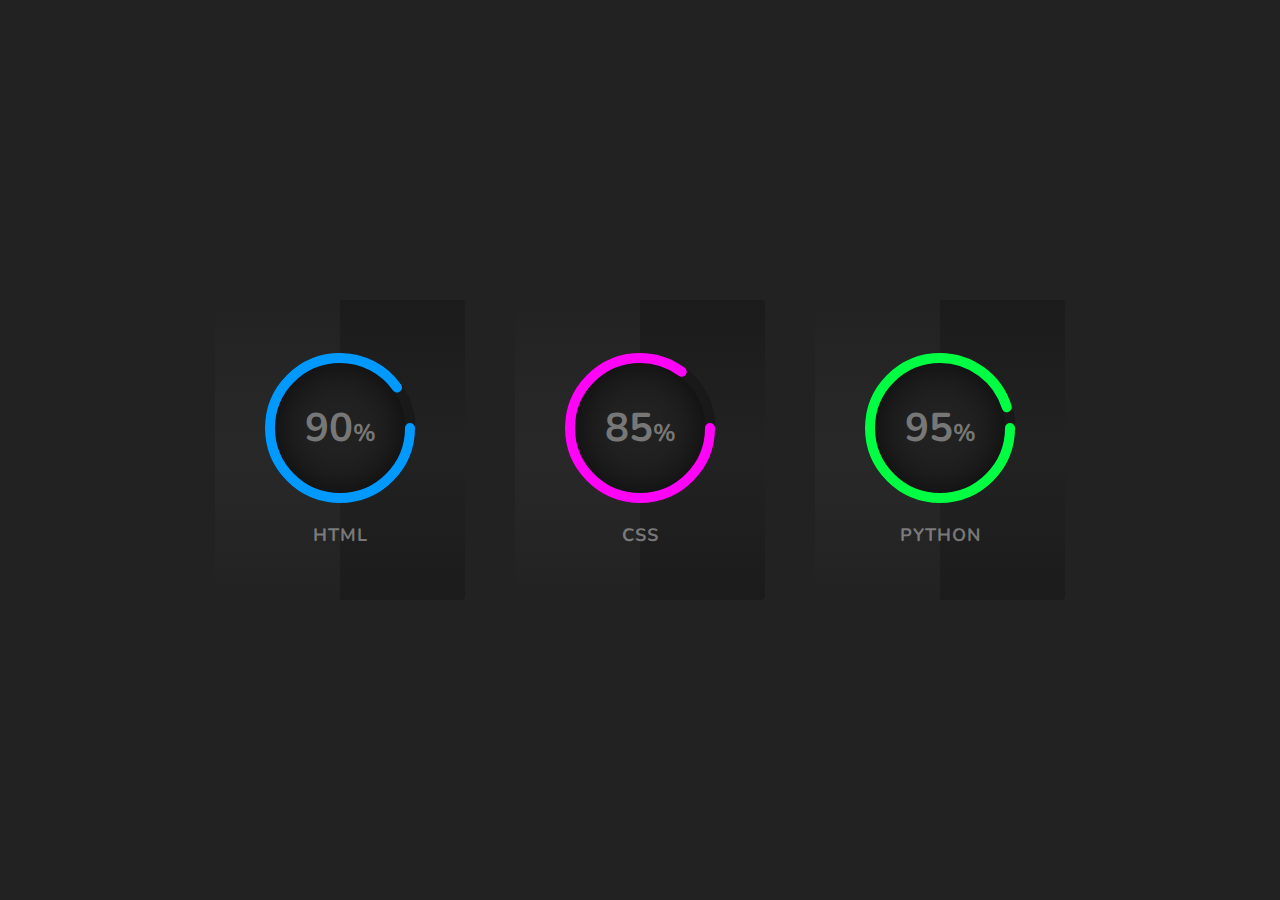
<file: skills.html>
<!DOCTYPE html>
<html lang="en">
<head>
    <meta charset="UTF-8">
    <meta http-equiv="X-UA-Compatible" content="IE=edge">
    <meta name="viewport" content="width=device-width, initial-scale=1.0">
    <link rel="stylesheet" href="skills.css">
    <title>Skills</title>
</head>
<body>
    <section>
        <header>
            <a href="/"><img src="images/logo.png" alt="Logo" class="logo"></a>
            <div class="toggle"></div>
            <ul class="navigation">
                <li><a href="index.html" style="--i:1;">Home</a></li>
                <li><a href="about.html" style="--i:2;" class="active">About</a></li>
                <li><a href="#" style="--i:3;">euhc</a></li>
                <li><a href="#" style="--i:4;">Blog</a></li>
                <li><a href="#" style="--i:5;">Contact</a></li>
            </ul>
        </header>


    <div class="container">
        <div class="card">
            <div class="box">
                <div class="percent">
                    <svg>
                        <circle cx="70" cy="70" r="70"></circle>
                        <circle cx="70" cy="70" r="70"></circle>
                    </svg>
                    <div class="number">
                        <h2>90<span>%</span></h2>
                    </div>
                </div>
                <h2 class="text">Html</h2>
            </div>
        </div>
        <div class="card">
            <div class="box">
                <div class="percent">
                    <svg>
                        <circle cx="70" cy="70" r="70"></circle>
                        <circle cx="70" cy="70" r="70"></circle>
                    </svg>
                    <div class="number">
                        <h2>85<span>%</span></h2>
                    </div>
                </div>
                <h2 class="text">Css</h2>
            </div>
        </div>
        <div class="card">
            <div class="box">
                <div class="percent">
                    <svg>
                        <circle cx="70" cy="70" r="70"></circle>
                        <circle cx="70" cy="70" r="70"></circle>
                    </svg>
                    <div class="number">
                        <h2>95<span>%</span></h2>
                    </div>
                </div>
                <h2 class="text">Python</h2>
            </div>
        </div>
    </div>


    </section>


    <script>
        const menuToggle = document.querySelector('.toggle');
        const navigation = document.querySelector('.navigation');
        menuToggle.onclick = function(){
            menuToggle.classList.toggle('active')
            navigation.classList.toggle('active')
        }
    </script>
</body>
</html>
</file>
<file: skills.css>
@import url('https://fonts.googleapis.com/css2?family=Nunito:wght@200;300;400;600;700;800&display=swap');
*{
    margin: 0;
    padding: 0;
    box-sizing: border-box;
    font-family: 'Nunito', sans-serif;
}

body{
    background: #222222;
}

section{
    position: relative;
    width: 100%;
    min-height: 100vh;
    padding: 0;
    display: flex;
    justify-content: center;
    align-items: center;
    overflow-x: hidden;
}

header{
    position: fixed;
    top: 0;
    left: 0;
    width: 100%;
    padding: 40px 100px;
    display: flex;
    justify-content: space-between;
    align-items: center;
    z-index: 1000;
}
/* header .logo{
    position: relative;
    color: #ea00ff;
    display: inline-block;
    font-size: 2em;
    text-decoration: none;
    font-weight: 800;
    opacity: 0;
    animation: slide_left 0.5s linear forwards;
    animation-delay: 0.2s;
}
@keyframes slide_left
{
    0%{
        transform: translateX(-100px);
        opacity: 0;
    }
    100%
    {
        transform: translateX(0px);
        opacity: 1;
    }
} */

header .logo{
    position: absolute;
    max-width: 105px;
    top: 40px;

    opacity: 0;
    animation: slide_left 0.5s linear forwards;
    animation-delay: 0.2s;
}
@keyframes slide_left
{
    0%{
        transform: translateX(-100px);
        opacity: 0;
    }
    100%
    {
        transform: translateX(0px);
        opacity: 1;
    }
}

header ul{
    position: relative;
    display: flex;
}

header ul li{
    list-style: none;
}

header ul li a{
    display: inline-block;
    color: #0099ff;
    font-weight: 600;
    font-size: 1.1em;
    margin-left: 10px;
    display: inline-block;
    padding: 8px 18px;
    text-decoration: none;
    user-select: none;
    opacity: 0;
    animation: slide_top 0.5s linear forwards;
    animation-delay: calc(0.1s * var(--i));
}

@keyframes slide_top
{
    0%{
        transform: translateY(100px);
        opacity: 0;
    }
    100%
    {
        transform: translateY(0px);
        opacity: 1;
    }
}

header ul li a.active,
header ul li a:hover{
    background: #0099ff;
    color: #fff;
    border-radius: 30px;
}

.container{
    position: relative;
    width: 900px;
    display: flex;
    justify-content: space-around;
}

.container .card{
    position: relative;
    width: 250px;
    background: linear-gradient(0deg, #1b1b1b, #222 , #1b1b1b);
    display: flex;
    justify-content: center;
    align-items: center;
    height: 300px;
    border-radius: 4px;
    text-align: center;
    overflow: hidden;
    transition:0.5s;
}

.container .card:hover{
    transform: translateY(-10px);
    box-shadow: 0 15px 35px rgba(0,0,0.5);
}

.container .card:before{
    content: '';
    position: absolute;
    top: 0;
    left: -50%;
    width: 100%;
    height: 100%;
    background: rgba(255, 255, 255, .03);
    pointer-events: none;
    z-index: 1;
}

.percent{
    position: relative;
    width: 150px;
    height: 150px;
    border-radius: 50%;
    box-shadow: inset 0 0 50px #000;
    background: #222;
    z-index: 1000;
}

.percent .number{
    position: absolute;
    top: 0;
    left: 0;
    width: 100%;
    height: 100%;
    display: flex;
    justify-content: center;
    align-items: center;
    border-radius: 50%;
}
.percent .number h2{
    color: #777;
    font-weight: 700;
    font-size: 40px;
    transition: 0.5s;
}

.card:hover .percent .number h2{
    color: #fff;
    font-size: 60px;
}
.percent .number h2 span{
    font-size: 24px;
    color: #777;
    transition: 0.5s;
}
.card:hover .percent .number h2 span{
    color: #fff;
}
.text{
    position: relative;
    color: #777;
    margin-top: 20px;
    font-weight: 700;
    font-size: 18px;
    letter-spacing: 1px;
    text-transform: uppercase;
    transition: 0.5s;
}

.card:hover .text{
    color: #fff;
}
svg{
    position: relative;
    width: 150px;
    height: 150px;
    z-index: 1000;
}

svg circle{
    width: 100%;
    height: 100%;
    fill: none;
    stroke: #191919;
    stroke-width: 10;
    stroke-linecap: round;
    transform: translate(5px,5px);
}
svg circle:nth-child(2){
    stroke-dasharray: 440;
    stroke-dashoffset: 440;
}

.card:nth-child(1) svg circle:nth-child(2){
    stroke-dashoffset: calc(440 - (440 * 90) / 100);
    stroke: #0099ff;
}
.card:nth-child(2) svg circle:nth-child(2){
    stroke-dashoffset: calc(440 - (440 * 85) / 100);
    stroke: #ff04f7;
}
.card:nth-child(3) svg circle:nth-child(2){
    stroke-dashoffset: calc(440 - (440 * 95) / 100);
    stroke: #00ff43;
}
















@media (max-width:991px)
{
    section{
        padding: 150px 20px;
    }
    header{
        padding: 20px;
    }
    .navigation{
        display: none;
    }
    .navigation.active{
        position: fixed;
        top: 0;
        left: 0;
        width: 100%;
        height: 100%;
        background: #fff;
        display: flex;
        justify-content: center;
        align-items: center;
        flex-direction: column;
    }
    header ul li{
        margin: 10px 0;
    }
    header ul li a{
        margin-left: 0;
        font-size: 1.5em
    }
    .toggle{
        position: fixed;
        top: 20px;
        right: 20px;
        width: 40px;
        height: 40px;
        background: #0099ff url(images/menu.png);
        background-size: 30px;
        background-repeat: no-repeat;
        background-position: center;
        cursor: pointer;
        z-index: 1000;
        border-radius: 2px;
    }
    .toggle.active{
        background: #0099ff url(images/close.png);
        background-size: 25px;
        background-repeat: no-repeat;
        background-position: center;
    }
    .image{
        max-width: 400px;
    }
    .content .textBox h2{
        font-size: 2.5em;
    }
    header .logo{
        position: absolute;
        max-width: 105px;
        top: 25px;
    
        opacity: 0;
        animation: slide_left 0.5s linear forwards;
        animation-delay: 0.2s;
    }
    @keyframes slide_left
    {
        0%{
            transform: translateX(-100px);
            opacity: 0;
        }
        100%
        {
            transform: translateX(0px);
            opacity: 1;
        }
    }
}
</file>
